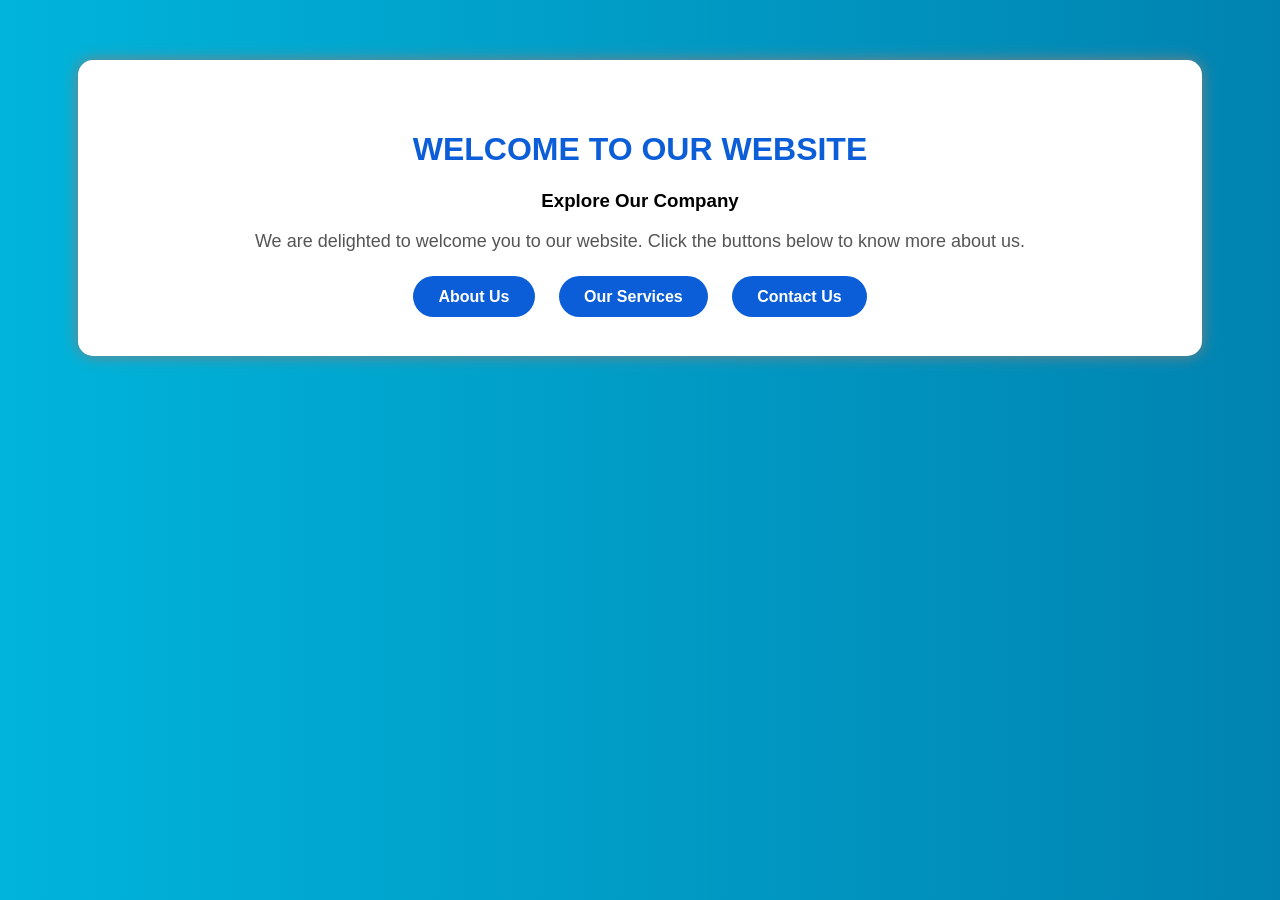
<file: pro 3/index.html>
<!DOCTYPE html>
<html>
<head>
<title>Home Page</title>

<style>

body{
    margin:0;
    font-family:Arial,sans-serif;
    background:linear-gradient(to right,#00B4DB,#0083B0);
}

.container{
    width:80%;
    margin:60px auto;
    background:white;
    text-align:center;
    padding:50px;
    border-radius:15px;
    box-shadow:0px 0px 15px gray;
}

h1{
    color:#0B5ED7;
}

p{
    font-size:18px;
    color:#555;
}

a{
    text-decoration:none;
    background:#0B5ED7;
    color:white;
    padding:12px 25px;
    margin:10px;
    border-radius:30px;
    font-weight:bold;
}

a:hover{
    background:#198754;
}

</style>

</head>

<body>

<div class="container">

<h1>WELCOME TO OUR WEBSITE</h1>

<h3>Explore Our Company</h3>

<p>
We are delighted to welcome you to our website.
Click the buttons below to know more about us.
</p>

<br>

<a href="about.html">About Us</a>
<a href="services.html">Our Services</a>
<a href="contact.html">Contact Us</a>

</div>

</body>
</html>
</file>
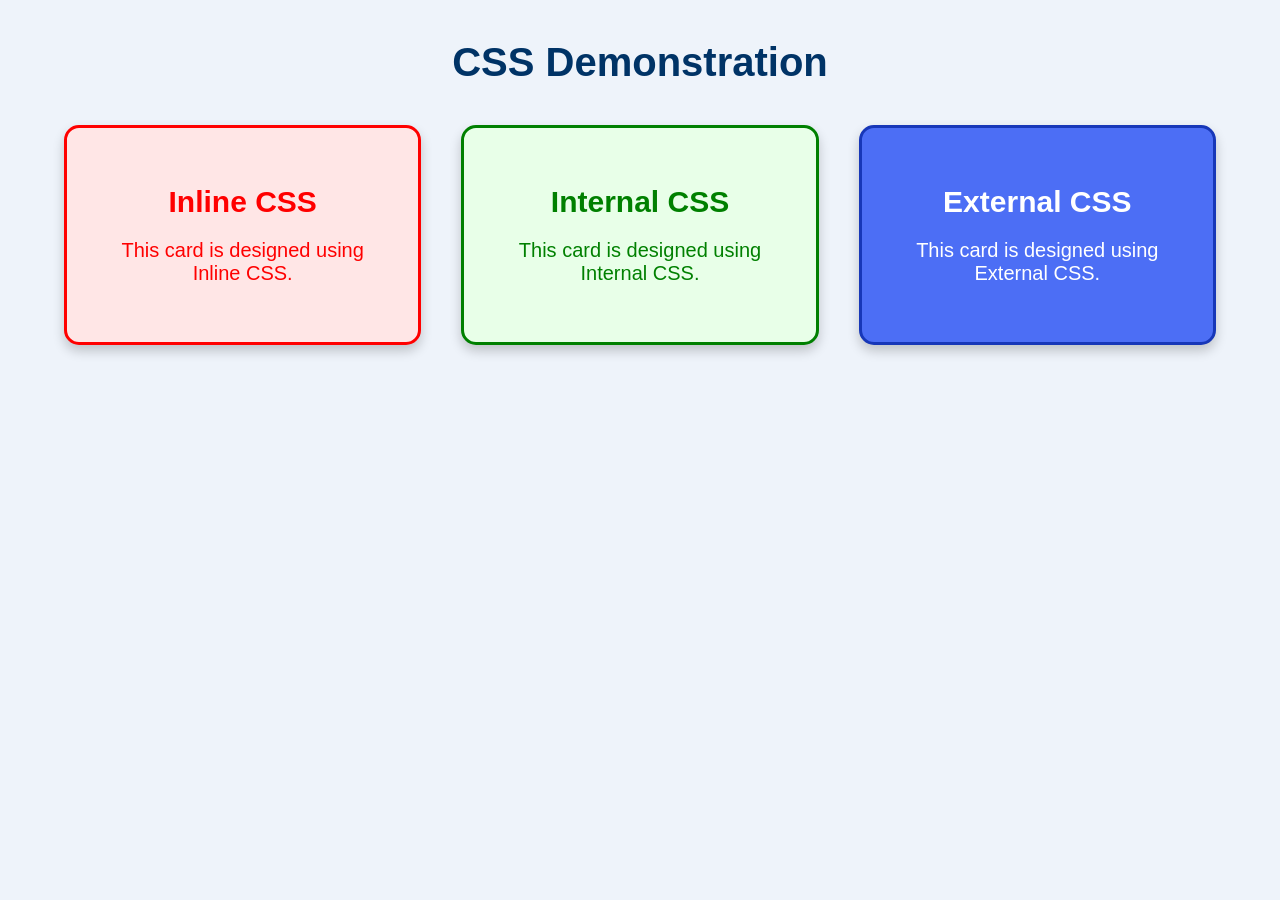
<file: pro4/index.html>
<!DOCTYPE html>
<html lang="en">
<head>
    <meta charset="UTF-8">
    <title>CSS Demonstration</title>

    <!-- External CSS -->
    <link rel="stylesheet" href="style.css">

    <!-- Internal CSS -->
    <style>

        *{
            margin:0;
            padding:0;
            box-sizing:border-box;
        }

        body{
            font-family:Arial, Helvetica, sans-serif;
            background:#eef3fa;
        }

        h1{
            text-align:center;
            color:#003366;
            margin:40px 0;
            font-size:40px;
        }

        .container{
            width:90%;
            margin:auto;

            display:grid;
            grid-template-columns:repeat(3,1fr);
            gap:40px;
        }

        .card{
            height:220px;
            border-radius:15px;
            box-shadow:0px 6px 12px rgba(0,0,0,0.2);

            display:flex;
            flex-direction:column;
            justify-content:center;
            align-items:center;

            text-align:center;
        }

        .card h2{
            margin-bottom:20px;
            font-size:30px;
        }

        .card p{
            font-size:20px;
            width:80%;
        }

        /* Internal CSS */

        .internal{
            background:#e8ffe8;
            color:green;
            border:3px solid green;
        }

    </style>

</head>

<body>

<h1>CSS Demonstration</h1>

<div class="container">

    <!-- Inline CSS -->

    <div class="card"
    style="background:#ffe6e6;
           color:red;
           border:3px solid red;">

        <h2>Inline CSS</h2>

        <p>
            This card is designed using Inline CSS.
        </p>

    </div>

    <!-- Internal CSS -->

    <div class="card internal">

        <h2>Internal CSS</h2>

        <p>
            This card is designed using Internal CSS.
        </p>

    </div>

    <!-- External CSS -->

    <div class="card external">

        <h2>External CSS</h2>

        <p>
            This card is designed using External CSS.
        </p>

    </div>

</div>

</body>
</html>
</file>
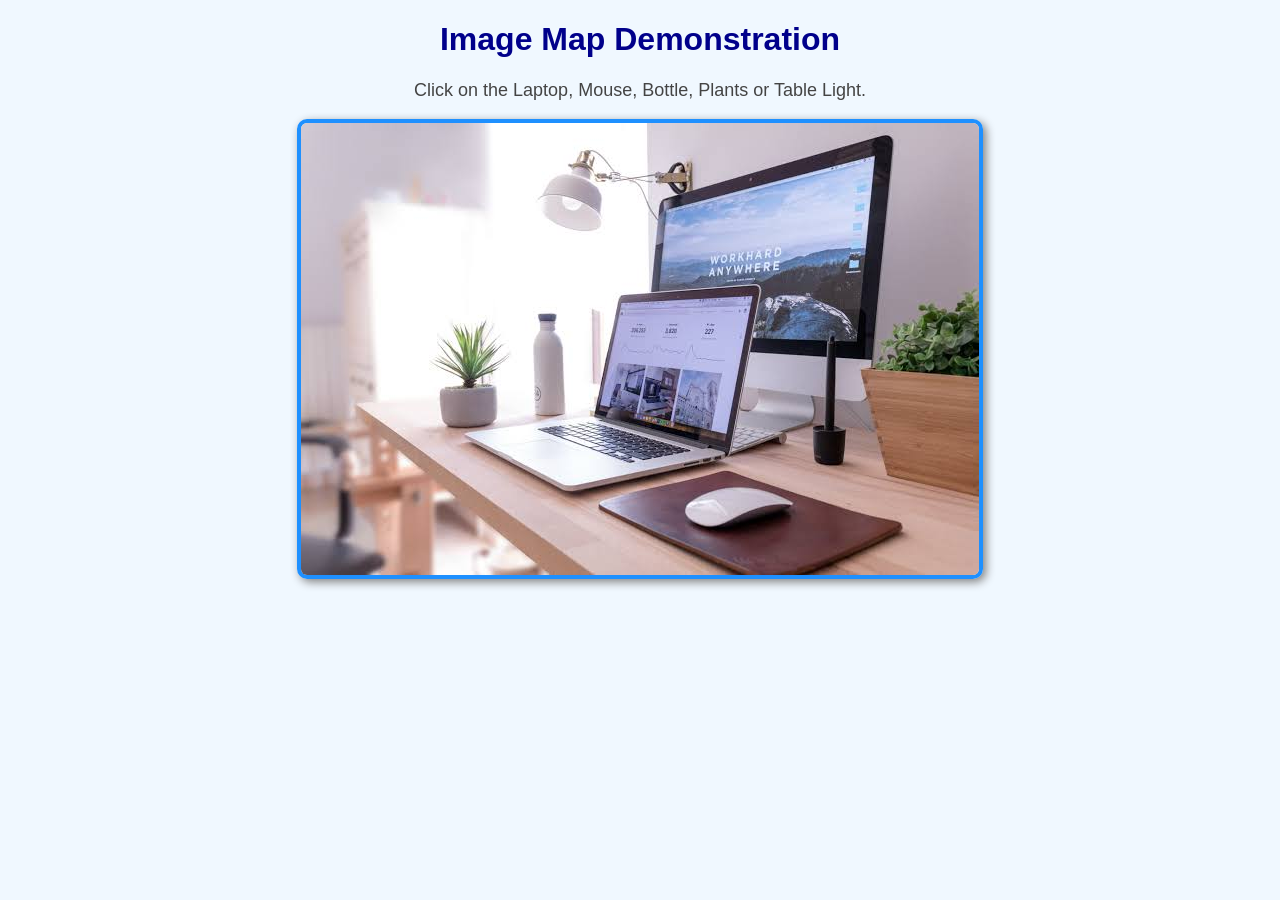
<file: pro6/index.html>
<!DOCTYPE html>
<html>
<head>
    <title>Image Map Example</title>

    <style>
        body {
            font-family: Arial, sans-serif;
            background: #f0f8ff;
            text-align: center;
            margin: 20px;
        }

        h1 {
            color: darkblue;
        }

        p {
            font-size: 18px;
            color: #444;
        }

        img {
            width: 678px;
            border: 4px solid #1e90ff;
            border-radius: 10px;
            box-shadow: 3px 3px 10px gray;
        }
    </style>
</head>

<body>

    <h1>Image Map Demonstration</h1>

    <p>Click on the Laptop, Mouse, Bottle, Plants or Table Light.</p>

    <img src="workspace.jpg"
         usemap="#workmap"
         alt="Workspace">

    <map name="workmap">

        <!-- Laptop -->
        <area shape="poly"
              coords="166,165,456,161,420,344,257,366"
              href="https://en.wikipedia.org/wiki/Laptop"
              alt="Laptop"
              title="Laptop">

        <!-- Mouse -->
        <area shape="circle"
              coords="417,380,42"
              href="https://en.wikipedia.org/wiki/Computer_mouse"
              alt="Mouse"
              title="Mouse">


        <!-- Water Bottle -->
        <area shape="rect"
              coords="224,190,275,312"
              href="https://en.wikipedia.org/wiki/Water_bottle"
              alt="Water Bottle"
              title="Water Bottle">

        <!-- Left Desk Plant -->
        <area shape="circle"
              coords="169,270,45"
              href="https://en.wikipedia.org/wiki/Plant"
              alt="Desk Plant"
              title="Desk Plant">

        <!-- Right Desk Plant -->
        <area shape="rect"
              coords="555,190,677,320"
              href="https://en.wikipedia.org/wiki/Plant"
              alt="Desk Plant"
              title="Desk Plant">

        <!-- Table Light -->
        <area shape="circle"
              coords="292,75,50"
              href="https://en.wikipedia.org/wiki/Light_table"
              alt="Table Light"
              title="Table Light">

        <!-- Pen Holder -->
        <area shape="rect"
              coords="480,267,514,340"
              href="https://en.wikipedia.org/wiki/Penholder"
              alt="Pen Holder"
              title="Pen Holder">

    </map>

</body>
</html>
</file>
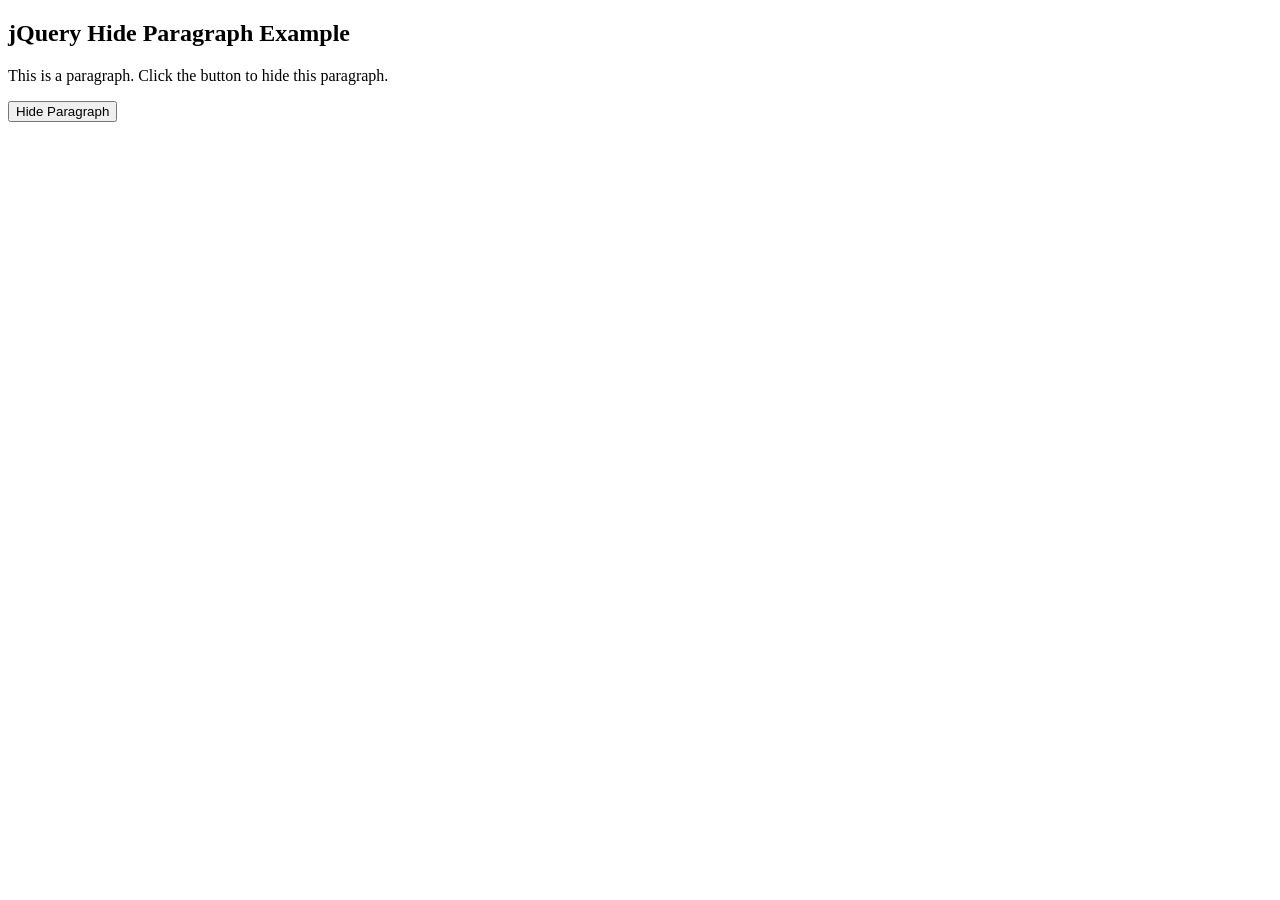
<file: prog9.html>
<!DOCTYPE html>
<html>
<head>
    <title>Hide Paragraph Using jQuery</title>

    <script src="https://code.jquery.com/jquery-3.7.1.min.js"></script>

    <script>
        $(document).ready(function() {
            $("#hide").click(function() {
                $("#para").hide();
            });
        });
    </script>
</head>

<body>

    <h2>jQuery Hide Paragraph Example</h2>

    <p id="para">
        This is a paragraph. Click the button to hide this paragraph.
    </p>

    <button id="hide">Hide Paragraph</button>

</body>
</html>
</file>
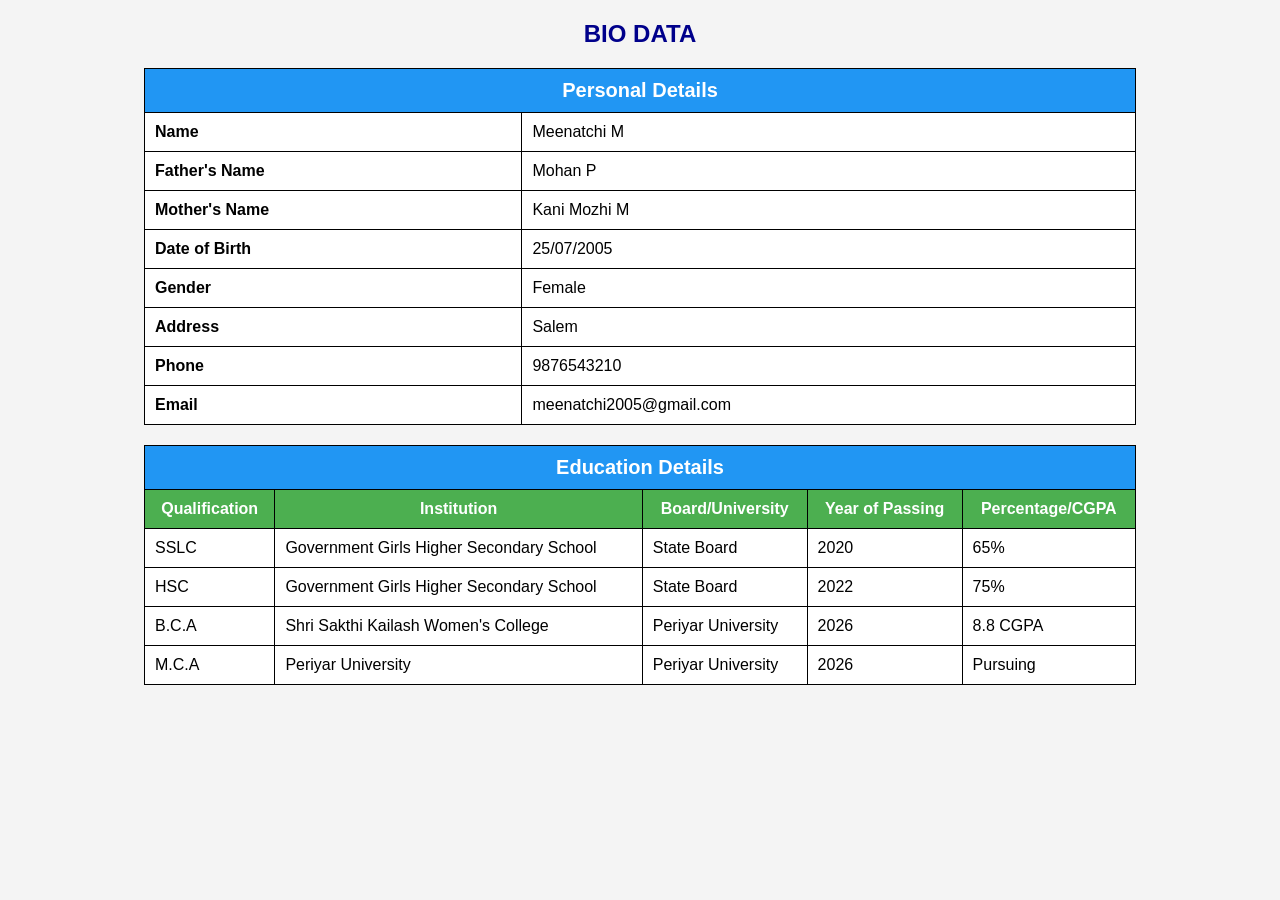
<file: table 1.html>
<!DOCTYPE html>
<html lang="en">
<head>
    <meta charset="UTF-8">
    <meta name="viewport" content="width=device-width, initial-scale=1.0">
    <title>Bio Data</title>
    <style>
        body {
            font-family: Arial, sans-serif;
            background-color: #f4f4f4;
            margin: 20px;
        }

        h2 {
            text-align: center;
            color: darkblue;
        }

        table {
            width: 80%;
            margin: 20px auto;
            border-collapse: collapse;
            background-color: white;
        }

        th, td {
            border: 1px solid black;
            padding: 10px;
        }

        th {
            background-color: #4CAF50;
            color: white;
            text-align: center;
        }

        td {
            text-align: left;
        }

        .heading {
            background-color: #2196F3;
            color: white;
            text-align: center;
            font-size: 20px;
        }
    </style>
</head>
<body>

    <h2>BIO DATA</h2>

    <!-- Bio Data Table -->
    <table>
        <tr>
            <th colspan="2" class="heading">Personal Details</th>
        </tr>
        <tr>
            <td><b>Name</b></td>
            <td>Meenatchi M</td>
        </tr>
        <tr>
            <td><b>Father's Name</b></td>
            <td>Mohan P</td>
        </tr>
        <tr>
            <td><b>Mother's Name</b></td>
            <td>Kani Mozhi M</td>
        </tr>
        <tr>
            <td><b>Date of Birth</b></td>
            <td>25/07/2005</td>
        </tr>
        <tr>
            <td><b>Gender</b></td>
            <td>Female</td>
        </tr>
        <tr>
            <td><b>Address</b></td>
            <td>Salem</td>
        </tr>
        <tr>
            <td><b>Phone</b></td>
            <td>9876543210</td>
        </tr>
        <tr>
            <td><b>Email</b></td>
            <td>meenatchi2005@gmail.com</td>
        </tr>
    </table>

    <!-- Education Details -->
    <table>
        <tr>
            <th colspan="5" class="heading">Education Details</th>
        </tr>
        <tr>
            <th>Qualification</th>
            <th>Institution</th>
            <th>Board/University</th>
            <th>Year of Passing</th>
            <th>Percentage/CGPA</th>
        </tr>
        <tr>
            <td>SSLC</td>
            <td>Government Girls Higher Secondary School</td>
            <td>State Board</td>
            <td>2020</td>
            <td>65%</td>
        </tr>
        <tr>
            <td>HSC</td>
            <td>Government Girls Higher Secondary School</td>
            <td>State Board</td>
            <td>2022</td>
            <td>75%</td>
        </tr>
        <tr>
            <td>B.C.A</td>
            <td>Shri Sakthi Kailash Women's College</td>
            <td>Periyar University</td>
            <td>2026</td>
            <td>8.8 CGPA</td>
        </tr>

         <tr>
            <td>M.C.A</td>
            <td>Periyar University</td>
            <td>Periyar University</td>
            <td>2026</td>
            <td>Pursuing</td>
        </tr>
    </table>

</body>
</html>
</file>
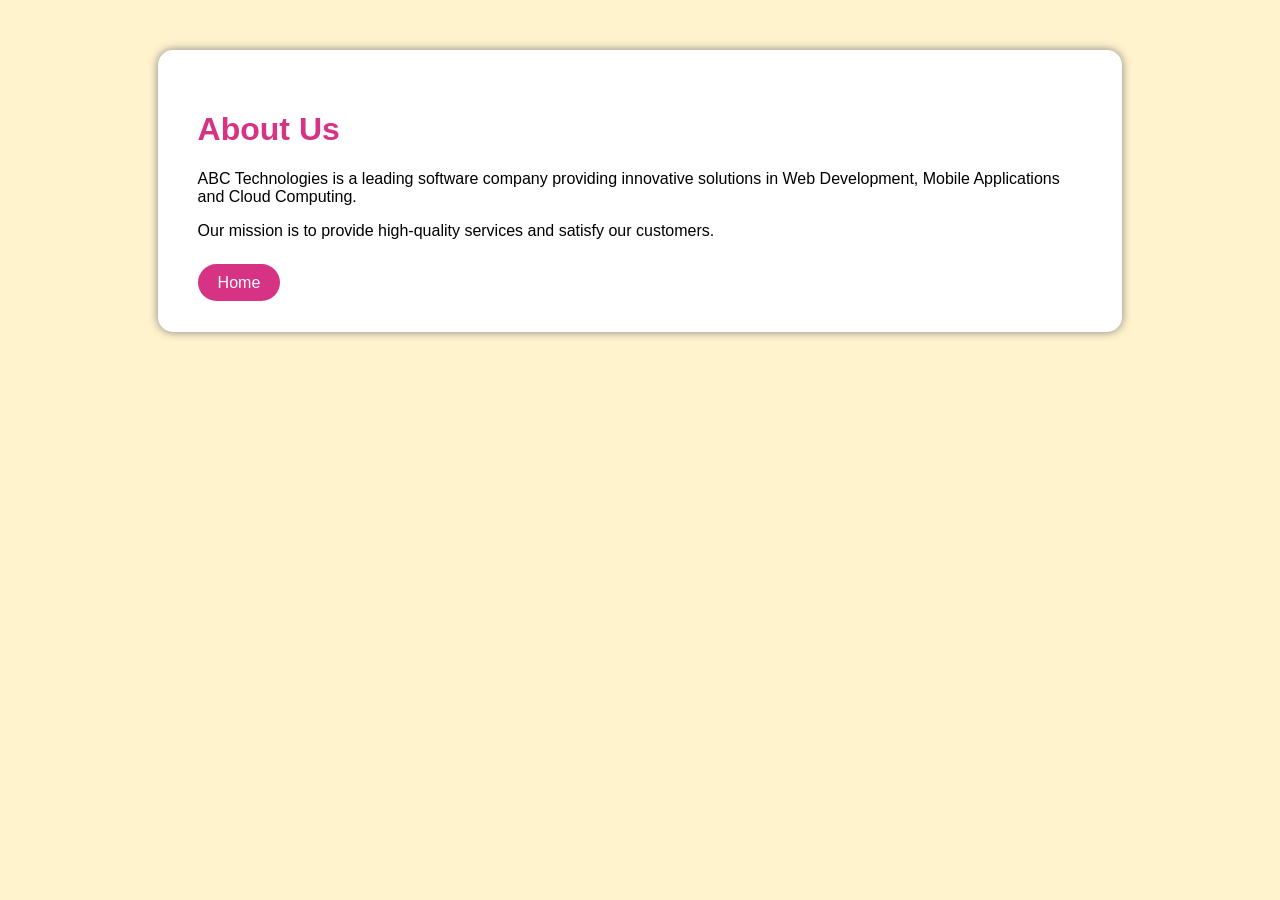
<file: pro 3/about.html>
<!DOCTYPE html>
<html>
<head>
<title>About Us</title>

<style>

body{
    font-family:Arial;
    background:#FFF3CD;
}

.box{
    width:70%;
    margin:50px auto;
    background:white;
    padding:40px;
    border-radius:15px;
    box-shadow:0px 0px 10px gray;
}

h1{
    color:#D63384;
}

a{
    text-decoration:none;
    background:#D63384;
    color:white;
    padding:10px 20px;
    border-radius:20px;
}

</style>

</head>

<body>

<div class="box">

<h1>About Us</h1>

<p>

ABC Technologies is a leading software company providing innovative
solutions in Web Development, Mobile Applications and Cloud Computing.

</p>

<p>

Our mission is to provide high-quality services and satisfy our customers.

</p>

<br>

<a href="index.html">Home</a>

</div>

</body>
</html>
</file>
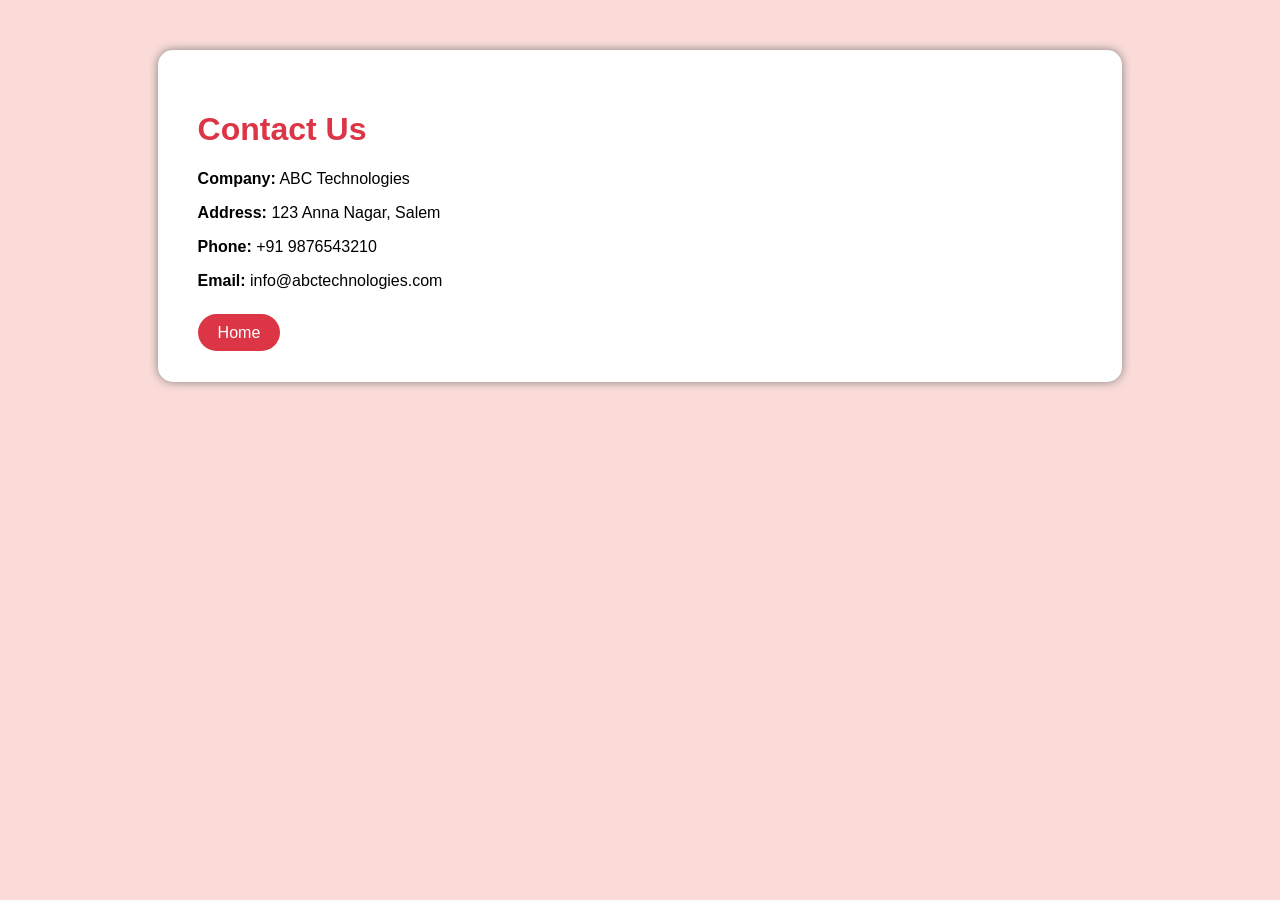
<file: pro 3/contact.html>
<!DOCTYPE html>
<html>
<head>
<title>Contact Us</title>

<style>

body{
    font-family:Arial;
    background:#FADBD8;
}

.box{
    width:70%;
    margin:50px auto;
    background:white;
    padding:40px;
    border-radius:15px;
    box-shadow:0px 0px 10px gray;
}

h1{
    color:#DC3545;
}

a{
    text-decoration:none;
    background:#DC3545;
    color:white;
    padding:10px 20px;
    border-radius:20px;
}

</style>

</head>

<body>

<div class="box">

<h1>Contact Us</h1>

<p><b>Company:</b> ABC Technologies</p>

<p><b>Address:</b> 123 Anna Nagar, Salem</p>

<p><b>Phone:</b> +91 9876543210</p>

<p><b>Email:</b> info@abctechnologies.com</p>

<br>

<a href="index.html">Home</a>

</div>

</body>
</html>
</file>
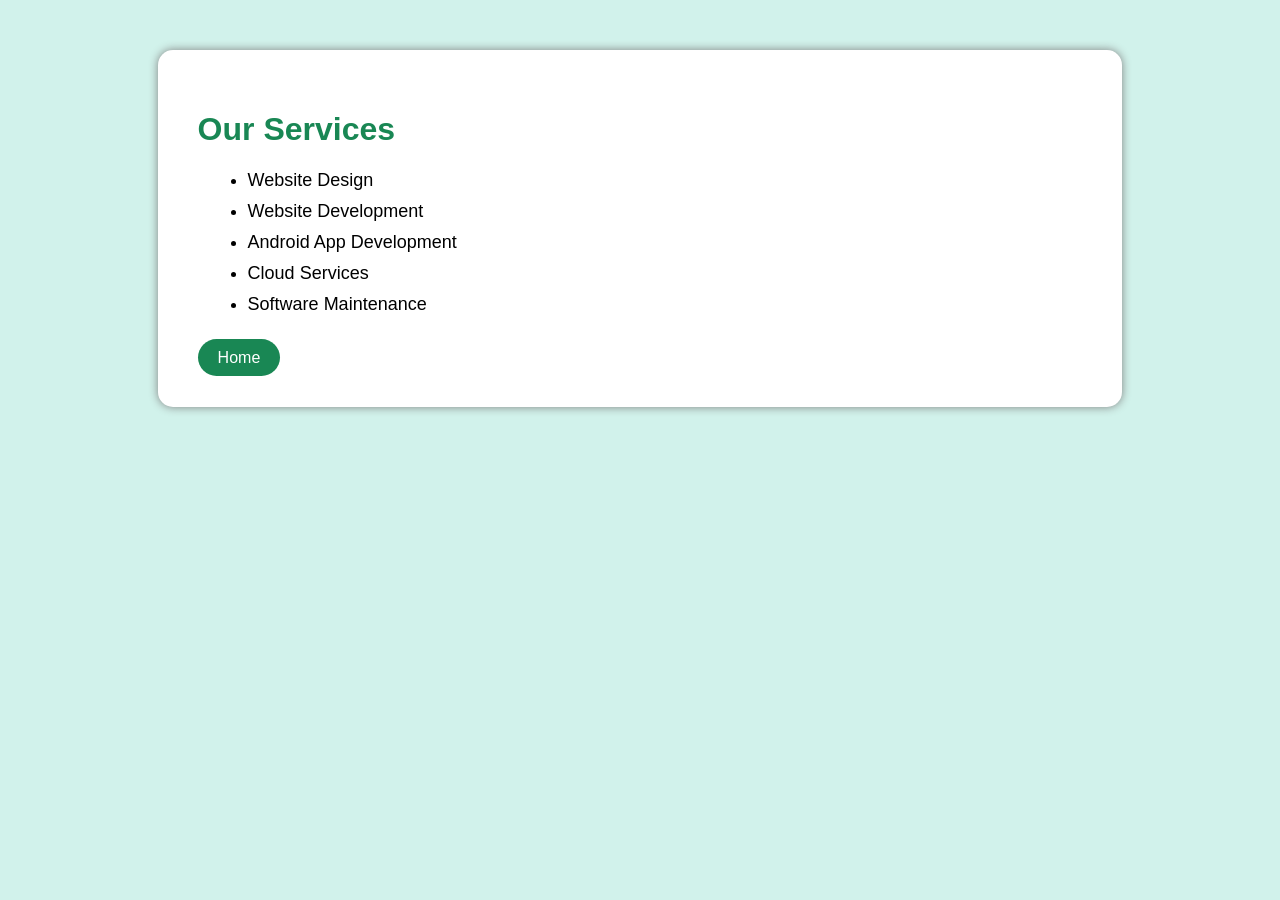
<file: pro 3/services.html>
<!DOCTYPE html>
<html>
<head>
<title>Our Services</title>

<style>

body{
    font-family:Arial;
    background:#D1F2EB;
}

.box{
    width:70%;
    margin:50px auto;
    background:white;
    padding:40px;
    border-radius:15px;
    box-shadow:0px 0px 10px gray;
}

h1{
    color:#198754;
}

li{
    font-size:18px;
    margin:10px;
}

a{
    text-decoration:none;
    background:#198754;
    color:white;
    padding:10px 20px;
    border-radius:20px;
}

</style>

</head>

<body>

<div class="box">

<h1>Our Services</h1>

<ul>

<li>Website Design</li>

<li>Website Development</li>

<li>Android App Development</li>

<li>Cloud Services</li>

<li>Software Maintenance</li>

</ul>

<br>

<a href="index.html">Home</a>

</div>

</body>
</html>
</file>
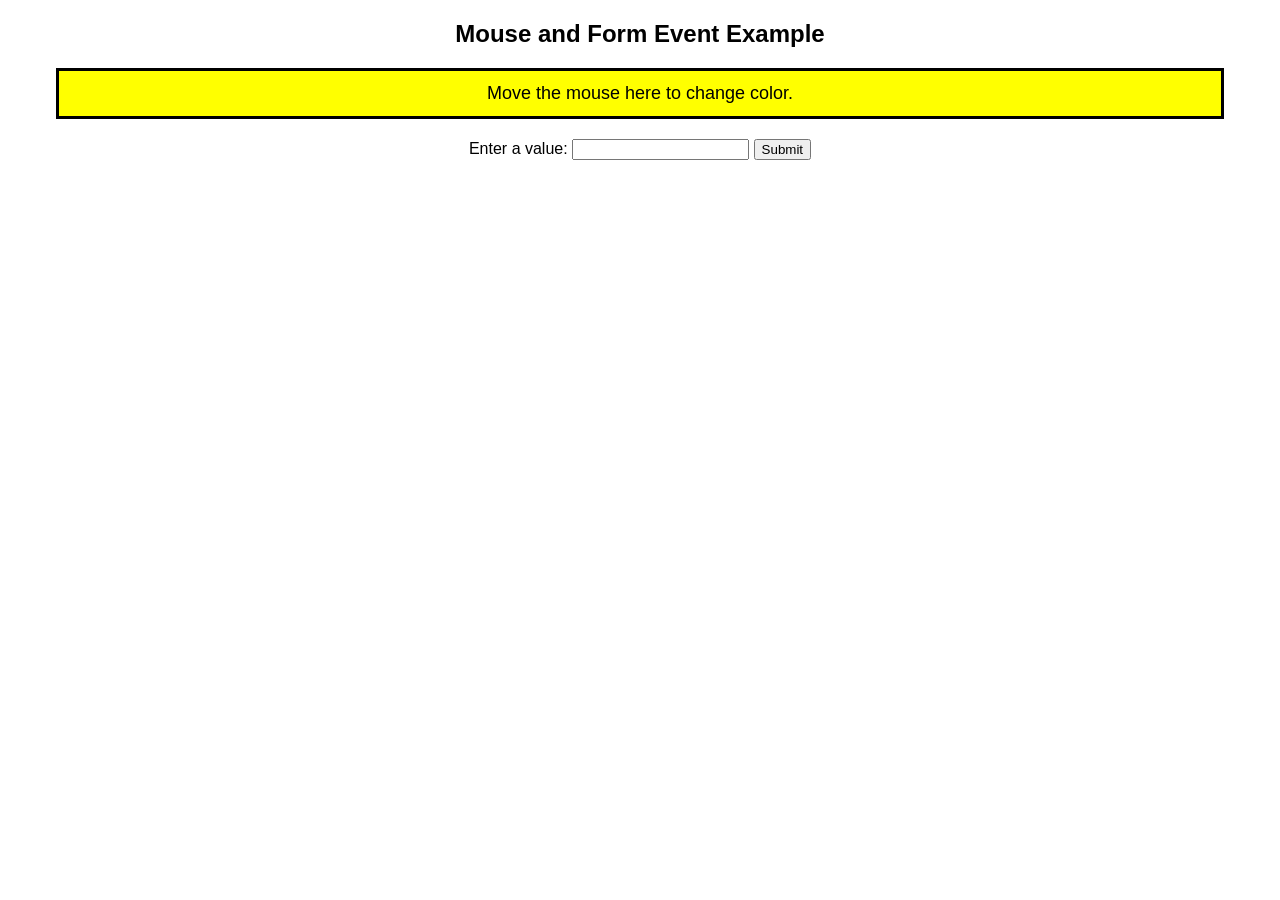
<file: pro10/ten.html>
<!DOCTYPE html>
<html>
<head>
    <title>Mouse and Form Event Example</title>
    <script src="style.js"></script>

    <style>
        body {
            font-family: Arial, sans-serif;
            text-align: center;
        }

        h2 {
            margin-top: 20px;
        }

        #myElement {
            width: 90%;
            margin: 20px auto;
            padding: 12px;
            background-color: yellow;
            border: 3px solid black;
            font-size: 18px;
        }

        form {
            margin-top: 10px;
        }
    </style>
</head>

<body>

    <h2>Mouse and Form Event Example</h2>

    <div id="myElement"
         onmouseover="handleMouseOver()"
         onmouseout="handleMouseOut()">
        Move the mouse here to change color.
    </div>

    <form onsubmit="handleSubmit(event)">
        <label>Enter a value:</label>
        <input type="text" id="myInput">
        <input type="submit" value="Submit">
    </form>

</body>
</html>
</file>
<file: pro4/style.css>
.external{

    background:#4c6ef5;
    color:white;
    border:3px solid #1737b8;

}
</file>
